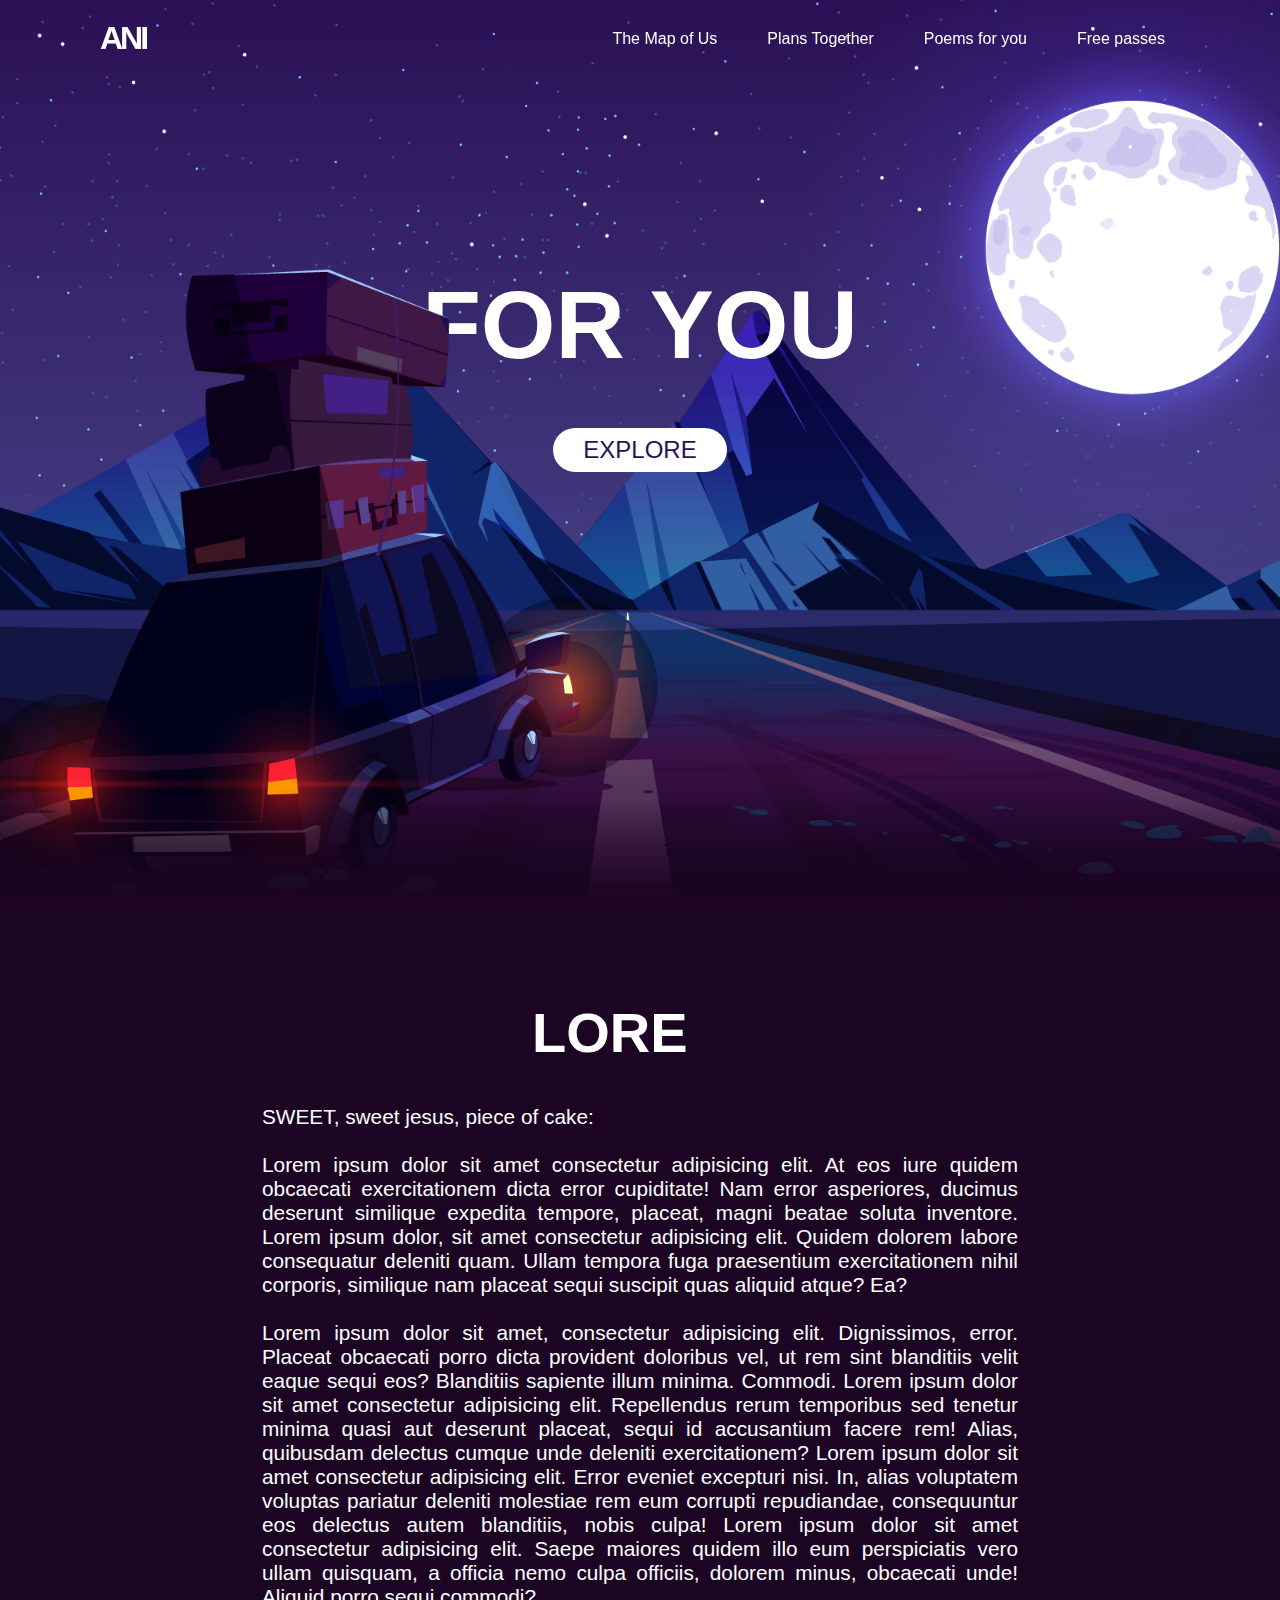
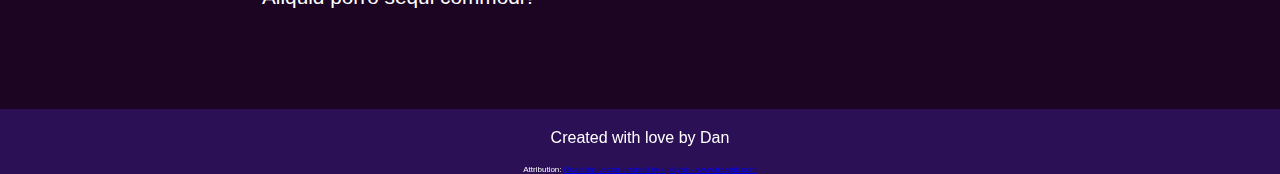
<file: index.html>
<!DOCTYPE html>
<html>
    <head>
        <meta charset="utf-8">
        <meta http-equiv="X-UA-Compatible" content="IE=edge">
        <title>Dynamic</title>
        <meta name="description" content="">
        <meta name="viewport" content="width=device-width, initial-scale=1">
        <link rel="stylesheet" type="text/css" href="style.css">
    </head>
    <body>
        <header>   
            <a href="index.html" class="logo">ANI</a>
            <ul>
                <li><a href="html/gallery.html">The Map of Us</a></li>
                <li><a href="#">Plans Together</a></li>
                <li><a href="html/poems.html">Poems for you</a></li>
                <li><a href="#">Free passes</a></li>
            </ul>
        </header>

        <section>
            <img src="Photos/stars.png" id="stars">
            <img src="Photos/moon.png" id="moon">

            <h2 id="text">FOR YOU</h2>
            <a href="#sec" id="btn">EXPLORE</a>

            <img src="Photos/mountains.png" id="mountains">
            <img src="Photos/road.png" id="road">
            <img src="Photos/car.png" id="car">
        </section>

        <div class="sec" id="sec">
            <h2>LORE</h2>
            <p>SWEET, sweet jesus, piece of cake:<br><br>

                Lorem ipsum dolor sit amet consectetur adipisicing elit. At eos iure quidem obcaecati exercitationem dicta error cupiditate! Nam error asperiores, ducimus deserunt similique expedita tempore, placeat, magni beatae soluta inventore. Lorem ipsum dolor, sit amet consectetur adipisicing elit. Quidem dolorem labore consequatur deleniti quam. Ullam tempora fuga praesentium exercitationem nihil corporis, similique nam placeat sequi suscipit quas aliquid atque? Ea?<br><br>
                Lorem ipsum dolor sit amet, consectetur adipisicing elit. Dignissimos, error. Placeat obcaecati porro dicta provident doloribus vel, ut rem sint blanditiis velit eaque sequi eos? Blanditiis sapiente illum minima. Commodi. Lorem ipsum dolor sit amet consectetur adipisicing elit. Repellendus rerum temporibus sed tenetur minima quasi aut deserunt placeat, sequi id accusantium facere rem! Alias, quibusdam delectus cumque unde deleniti exercitationem? Lorem ipsum dolor sit amet consectetur adipisicing elit. Error eveniet excepturi nisi. In, alias voluptatem voluptas pariatur deleniti molestiae rem eum corrupti repudiandae, consequuntur eos delectus autem blanditiis, nobis culpa! Lorem ipsum dolor sit amet consectetur adipisicing elit. Saepe maiores quidem illo eum perspiciatis vero ullam quisquam, a officia nemo culpa officiis, dolorem minus, obcaecati unde! Aliquid porro sequi commodi?  
        
            </p>
        </div>
        
        <footer>
            <p style="padding-top:20px;">Created with love by Dan</p>
            <br>
            <p style="font-size: 8px;">Attribution: <a href='https://www.freepik.com/vectors/road-trip'>Road trip vector created by upklyak - www.freepik.com</a></p>
        </footer>

        <script type="text/javascript" src="script.js"></script>
    </body>

</html>
</file>
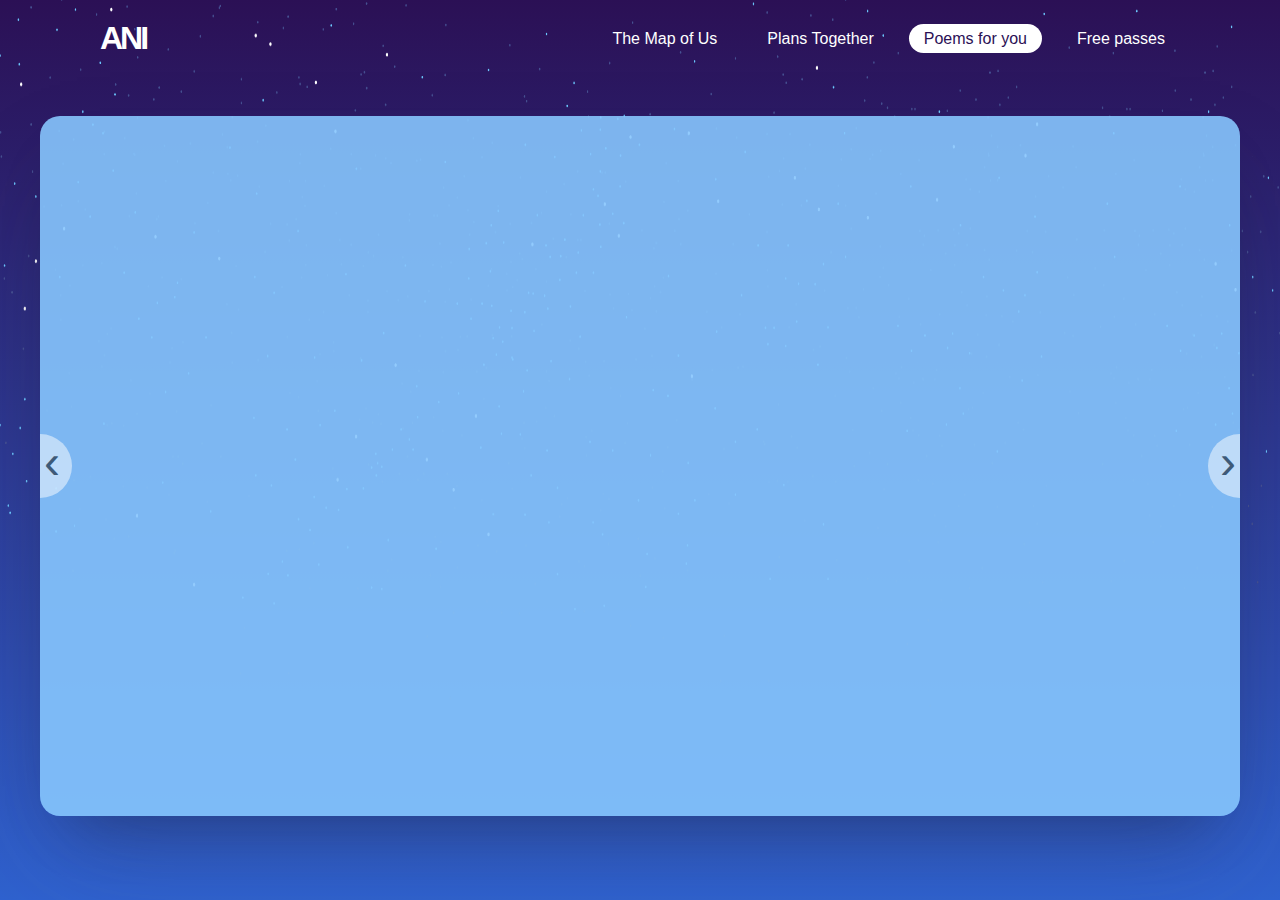
<file: html/poems.html>
<!DOCTYPE html>
<html lang="en">
<head>
    <meta charset="UTF-8">
    <meta http-equiv="X-UA-Compatible" content="IE=edge">
    <meta name="viewport" content="width=device-width, initial-scale=1.0">
    <link rel="stylesheet" type="text/css" href="../style.css">
    <link rel="stylesheet" type="text/css" href="../css/poems.css">
    <title>Document</title>
</head>
<body>
    <header>
        <nav class="wrapper-main"> 
            <a href="../index.html" class="logo">ANI</a>
            <ul>
                <li class="map-link"><a href="../html/gallery.html">The Map of Us</a></li>
                <li class="plans-link"><a href="#">Plans Together</a></li>
                <li class="poems-link"><a href="../html/poems.html">Poems for you</a></li>
                <li class="fp-link"><a href="#">Free passes</a></li>
            </ul>
        </nav>
    </header>
    <img src="../Photos/stars.png" id="stars">

    <div class="slider-wrapper">
        <button class="slide-arrow" id="prev">
            &#8249;
        </button>

        <button class="slide-arrow" id="next">
            &#8250;
        </button>

        <ul class="slides-container">
            <li class="slide">
                <h5 class="slide-date">10/01/2022</h5>
                <h3>I'm Not</h3>
                <p>I'm not a religious man <br>
                    but I believe in the miracle of our intertwined bodies <br>
                    <br><br>
                    I'm not a religious man <br>
                    but I pray to be baptized in your sweat <br>
                    <br><br>
                    I'm not an artist <br>
                    but I use my tongue to paint a picture on the canvas of your neck <br> 
                    <br><br>
                    I'm not a reader <br>
                    but you made me one <br>
                    <br><br>
                    I'm not a poet <br>
                    but I write these poems to get over you <br>
                    <br><br>
                    I'm not over you
                </p>
            </li>
            <li class="slide"></li>
            <li class="slide"></li>
            <li class="slide"></li>
        </ul>
    </div>
    
    <script src="../js/poems.js"></script>
</body>
</html>
</file>
<file: style.css>
* {
    margin: 0;
    padding: 0;
    box-sizing: border-box;
    font-family: Arial, Helvetica, sans-serif;
    scroll-behavior: smooth;
}

body{
    min-height: 100vh;
    overflow-x: hidden;
    background: linear-gradient(#2b1055, #7597de);
}

header{
    position: absolute;
    top: 0;
    left: 0;
    width: 100%;
    padding: 20px 100px;
    display: flex;
    justify-content: space-between;
    align-items: center;
    z-index: 200;
}

.sticky{
    position: fixed;
    top: 0;
    width: 100%;
    background-color:rgb(43, 16, 85, 0.3);
}

.sticky + #section{
    padding-top: 102px;
}

header .logo{
    color: #fff;
    font-weight: 700;
    text-decoration: none;
    font-size: 2em;
    text-transform: uppercase;
    letter-spacing: -3px;
}

header ul{
    display: flex;
    justify-content: center;
    align-items: center;
}

header ul li{
    list-style: none;
    margin-left: 20px;
}

header ul li a{
    text-decoration: none;
    padding: 6px 15px;
    color:#fff;
    border-radius:20px;
    transition: all 200ms ease;
}

header ul li a:hover{
    background: #fff;
    color: #2b1055;

}

section{
    position: relative;
    width: 100%;
    min-height: 100vh;
    padding: 100px;
    display: flex;
    justify-content: center;
    align-items: center;
    overflow: hidden;
}

section::before{
    content: ''; /*Without this the gradient between images and text doesn't work*/
    position: absolute;
    bottom: 0;
    width: 100%;
    height: 100px;
    background: linear-gradient(to top, #1c0422, transparent);
    z-index: 100;
}

section img{
    position: absolute;
    top: 0;
    left: 0;
    width: 100%;
    height: 100%;
    object-fit: cover;
    pointer-events: none; /*make the btn pressable in midst of images*/
}

section img#moon{
    mix-blend-mode: screen;
}

section img#mountains{
    z-index: 8;
}

section img#road{
    z-index: 15;
}

section img#car{
    z-index: 15;
}

#text{
    position: absolute;
    top: 30%;
    color:#fff;
    white-space: nowrap;
    font-size: 7.5vw;
    z-index: 9;
}

#btn{
    text-decoration: none;
    display: inline-block;
    padding: 8px 30px;
    border-radius: 40px;
    background: #fff;
    color:#2b1055;
    font-size: 1.5em;
    z-index: 9;
    transform: scale(1);
    transition: all 300ms ease;
}

#btn:hover{
    transform: scale(1.1);
    box-shadow: 2px 2px 10px #7597de;
}

.sec{
    position: relative;
    padding: 100px;
    background: #1c0522;
    text-align: justify;
}

.sec h2{
    font-size: 3.5em;
    margin-bottom: 40px;
    color:#fff;
    margin-left:40%;
}

.sec p{
    font-size: 1.3em;
    color:#fff;
    width: 70%;
    margin-left: 15%;
}

footer{
    text-align: center;
    background-color: rgb(43, 16, 85, 1);
    color:white;
}
</file>
<file: css/poems.css>
body{
    display: flex;
    flex-direction: column;
    align-items: center;
    justify-content: space-around;
    background: linear-gradient(#2b1055, #2f62cf);
}

#stars{
    position: absolute;
    background-repeat: no-repeat;
    height:100vh;
    width: 100vw;
}

.wrapper-main{
    position: absolute;
    top: 0;
    left: 0;
    width: 100%;
    padding: 20px 100px;
    display: flex;
    justify-content: space-between;
    align-items: center;
    z-index: 100;
}

.wrapper-main ul{
    display: flex;
    justify-content: center;
    align-items: center;
    
}

.wrapper-main .logo{
    color: #fff;
    font-weight: 700;
    text-decoration: none;
    font-size: 2em;
    text-transform: uppercase;
    letter-spacing: -3px;
}

.poems-link a{
    border-radius:20px;
    background-color: white;
    color: #2b1055;
}

.slider-wrapper{
    width:1200px;
    height: 700px;
    margin:6rem 5rem 4rem 5rem;
    position: absolute;
    overflow: hidden;
    border-radius: 20px;
    box-shadow: rgba(50, 50, 93, 0.25) 0px 50px 100px -20px, rgba(0, 0, 0, 0.3) 0px 30px 60px -30px;
}

.slides-container{
    height: 100%;
    width: 100%;
    display: flex;
    align-items: center;
    list-style: none;
    margin:0;
    padding:0;
    overflow: scroll;
    scroll-behavior: smooth;
    scrollbar-width: none; /* Firefox */
    -ms-overflow-style: none;  /* Internet Explorer 10+ */
    
}


/* WebKit */
.slides-container::-webkit-scrollbar { 
    width: 0;
    height: 0;
}

.slide{
    width:100%;
    height:100%;
    flex: 1 0 100%;
    display: flex;
    flex-direction: column;
    gap:2rem;
    align-items: center;
    justify-content: center;
}


.slide:nth-child(1) {
    background-color: rgba(134, 197, 253, 0.9);
    color:rgba(255, 255, 255, 0);
}

.slide:nth-child(2) {
    background-color: #b03532;
}

.slide:nth-child(3) {
    background-color: #6a478f;
    margin: 0;
}

.slide:nth-child(4) {
    background-color: #da6f2b;
}

.slide-arrow{
    position: absolute;
    display: flex;
    top:0;
    bottom:0;
    margin: auto;
    height: 4rem;
    
    background-color: rgb(255, 255, 255);
    border: none;
    width:2rem;
    font-size: 3rem;
    padding: 0;
    cursor:pointer;
    opacity: 0.5;
    transform: opacity 100ms;
}

.slide-arrow:hover, .slide-arrow:focus{
    opacity:1;
}

#prev{
    left:0;
    padding-left: 0.25rem;
    border-radius: 0 2rem 2rem 0;
}

#next{
    right:0;
    padding-left: 0.75rem;
    border-radius:2rem 0 0 2rem;
}
</file>
